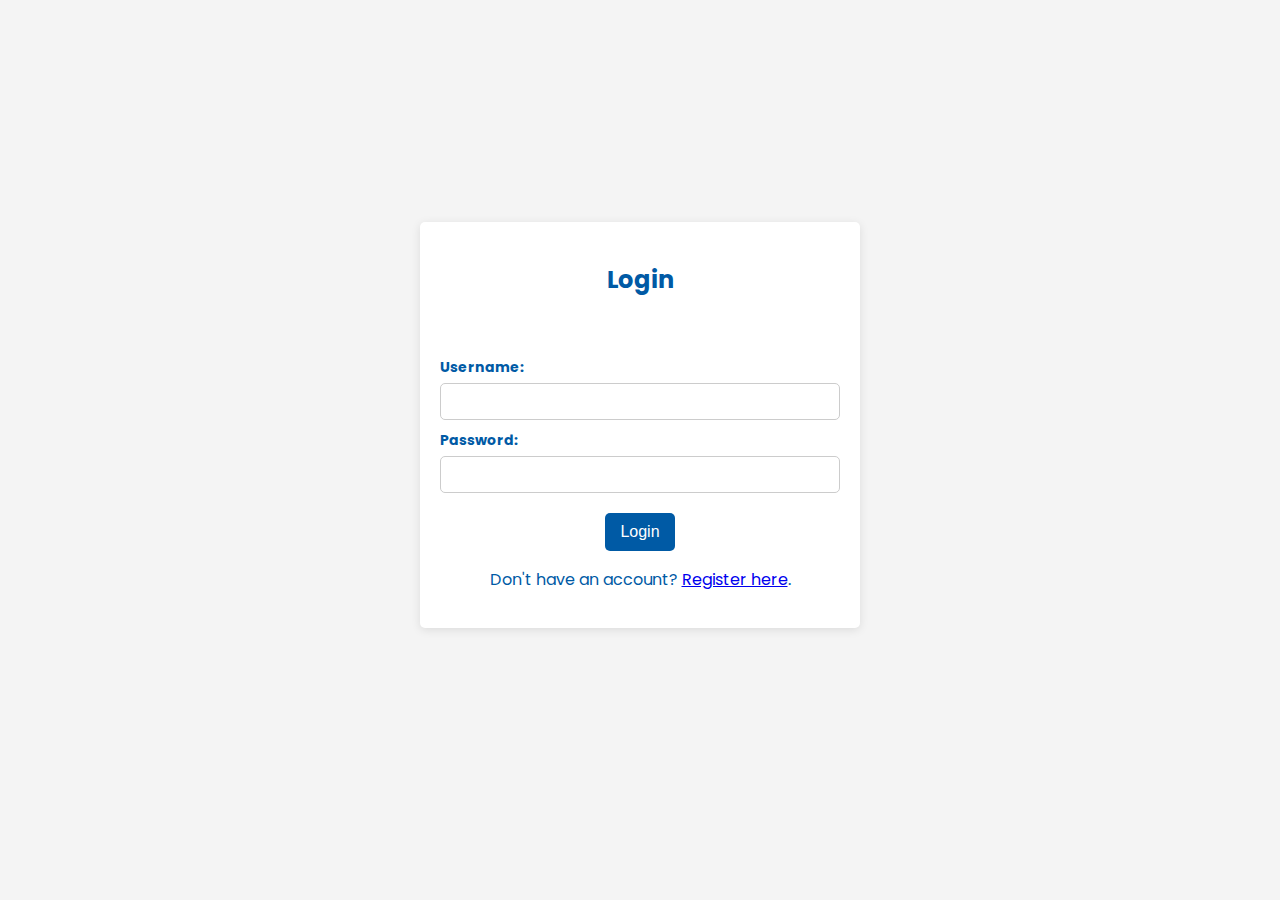
<file: login.html>
<!DOCTYPE html>
<html lang="en">
  <head>
    <meta charset="UTF-8" />
    <meta name="viewport" content="width=device-width, initial-scale=1.0" />
    <title>Login</title>
    <link rel="stylesheet" href="style.css" />
    <link href="https://fonts.googleapis.com/css2?family=Poppins:wght@400;700&display=swap" rel="stylesheet">
  </head>
  <body>
    <form id="loginForm">
      <h2>Login</h2>
      <h5 id="error"></h5>
      <div class="form-group">
        <label for="username">Username:</label>
        <input type="text" id="username" name="username" required />

        <label for="password">Password:</label>
        <input type="password" id="password" name="password" required />
      </div>
      <button type="submit">Login</button>
      <p>Don't have an account? <a href="register.html">Register here</a>.</p>
    </form>
    <script src="script.js"></script>
  </body>
</html>
</file>
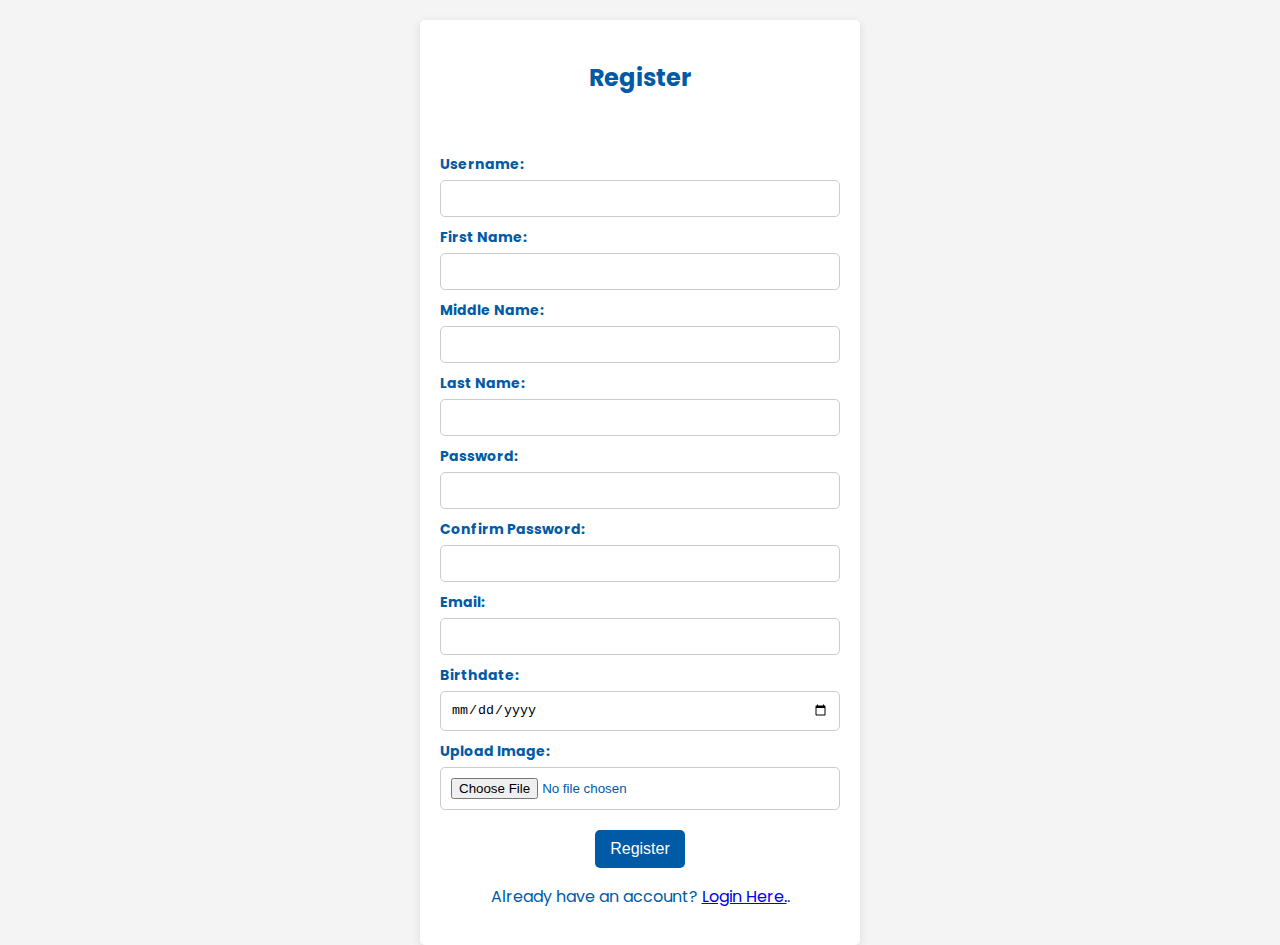
<file: register.html>
<!DOCTYPE html>
<html lang="en">
  <head>
    <meta charset="UTF-8" />
    <meta name="viewport" content="width=device-width, initial-scale=1.0" />
    <title>Register</title>
    <link rel="stylesheet" href="style.css" />
    <link
      href="https://fonts.googleapis.com/css2?family=Poppins:wght@400;700&display=swap"
      rel="stylesheet"
    />
  </head>
  <body>
    <form id="registerForm">
      <h2 style="color: #005aa5">Register</h2>
      <h5 id="error"></h5>
      <div class="form-group">
        <label for="username">Username:</label>
        <input type="text" id="username" name="username" />

        <label for="firstName">First Name:</label>
        <input type="text" id="firstName" name="firstName" />

        <label for="middlename">Middle Name:</label>
        <input type="text" id="middleName" name="middleName" />

        <label for="lastname">Last Name:</label>
        <input type="text" id="lastName" name="lastName" />

        <label for="password">Password:</label>
        <input type="password" id="password" name="password" />

        <label for="confirm-password">Confirm Password:</label>
        <input type="password" id="confirm-password" name="confirm-password" />

        <label for="email">Email:</label>
        <input type="email" id="email" name="email" />

        <label for="birthday">Birthdate:</label>
        <input type="date" id="birthday" name="birthday" />

        <label for="image">Upload Image:</label>
        <input type="file" id="image" name="image" accept="image/*" />
      </div>
      <button type="submit">Register</button>
      <p>Already have an account? <a href="login.html">Login Here.</a>.</p>
    </form>
    <script>
      const registerForm = document.getElementById("registerForm");

      if (registerForm) {
        registerForm.addEventListener("submit", async (e) => {
          e.preventDefault();

          const formData = new FormData(registerForm);
          const roleType = "USER"

          formData.append("roleType", roleType);

          try {
            const response = await fetch(
              "https://web-production-1de00.up.railway.app/api/user/register",
              {
                method: "POST",
                body: formData,
              }
            );

            const result = await response.json();

            if (response.ok) {
              window.location.href = "login.html";
              alert("Registration successful!");
            } else {
              document.getElementById("error").textContent =
                result.message || "Registration failed.";
            }
          } catch (parseError) {
            document.getElementById("error").textContent =
              "Invalid response from server.";
          }
        });
      }
    </script>
  </body>
</html>
</file>
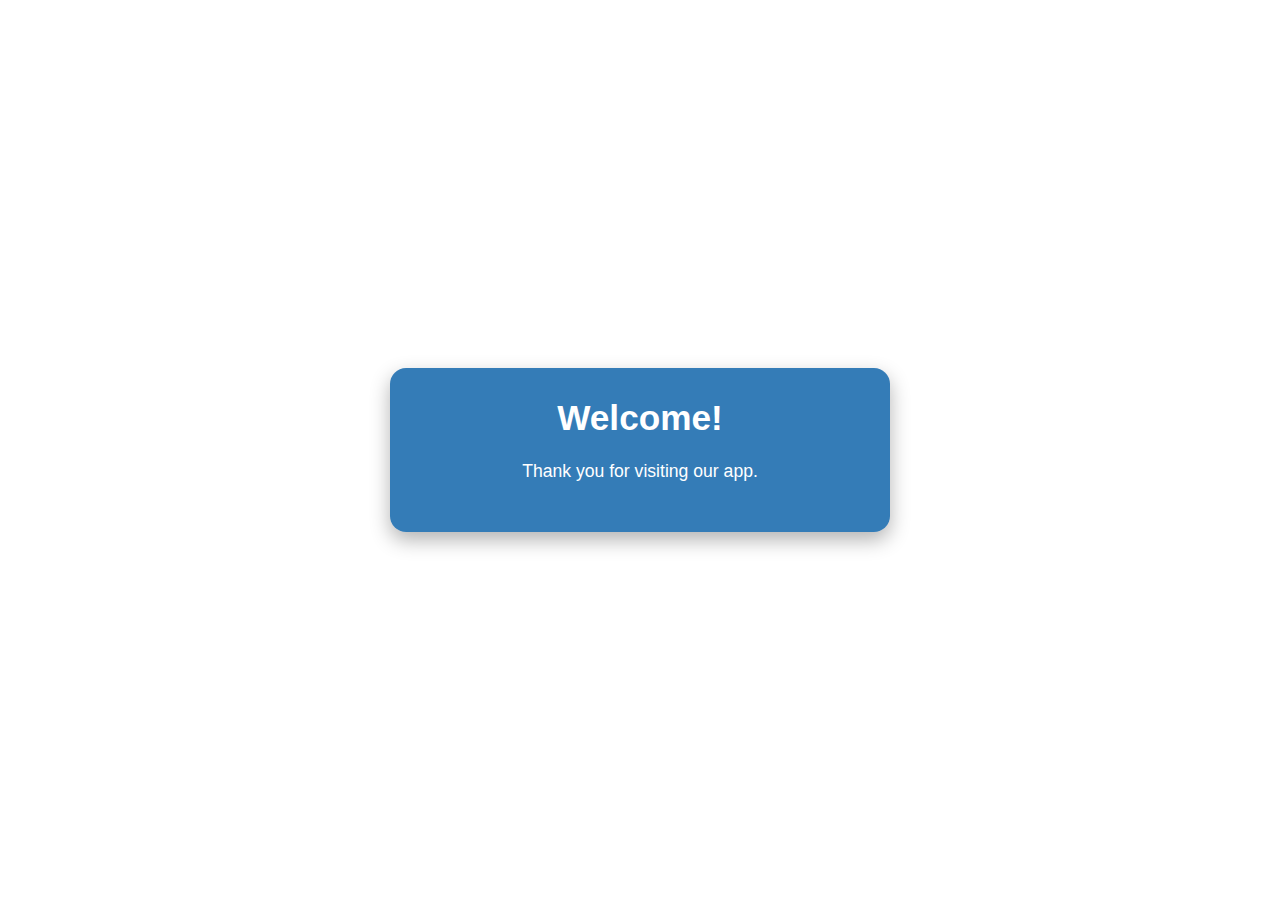
<file: welcome.html>
<!DOCTYPE html>
<html lang="en">
<head>
    <meta charset="UTF-8" />
    <meta name="viewport" content="width=device-width, initial-scale=1.0"/>
    <title>Welcome!</title>
       
</head>
<body>
    <div class="container">
        <h1 id="welcome-title">Welcome!</h1>
        <p id="welcome-message">Loading message...</p>
        <a href="http://127.0.0.1:5500/login.html" class="button" id="action-button" style="display: none;">Go to Login</a>
    </div>
    <style>
        * {
            box-sizing: border-box;
        }

        body {
            margin: 0;
            font-family: 'Segoe UI', Tahoma, Geneva, Verdana, sans-serif;
            display: flex;
            justify-content: center;
            align-items: center;
            min-height: 100vh;
            background: white;
            color: #fff;
            padding: 20px;
        }

        .container {
            background-color: #005ba5cb;
            border-radius: 16px;
            padding: 30px;
            max-width: 500px;
            width: 100%;
            text-align: center;
            box-shadow: 0 8px 20px rgba(0, 0, 0, 0.3);
        }

        h1 {
            margin-top: 0;
            font-size: 2.2rem;
        }

        p {
            font-size: 1.1rem;
            margin: 20px 0;
        }

        a.button {
            display: inline-block;
            margin-top: 20px;
            background-color: #fff;
            color: #005AA5;
            padding: 12px 24px;
            border-radius: 8px;
            text-decoration: none;
            font-weight: bold;
            transition: background-color 0.3s;
        }

        a.button:hover {
            background-color: #f0f0f0;
        }

        @media (max-width: 500px) {
            h1 {
                font-size: 1.8rem;
            }
            p {
                font-size: 1rem;
            }
        }
    </style>

    <script>
        const params = new URLSearchParams(window.location.search);
        const status = params.get('status');

        const title   = document.getElementById('welcome-title');
        const message = document.getElementById('welcome-message');
        const button  = document.getElementById('action-button');

        switch (status) {
        case 'success':
            title.textContent = "Email Verified!";
            message.textContent = "Your email has been successfully verified. You can now log in to your account.";
            button.style.display = 'inline-block';
            break;
        case 'not_found':
            title.textContent = "Verification Failed";
            message.textContent = "We couldn't find your email verification record. Please try registering again.";
            break;
        case 'failed':
            title.textContent = "Verification Failed";
            message.textContent = "Missing user information. Please try again.";
            break;
        case 'error':
            title.textContent = "Something Went Wrong";
            message.textContent = "An internal server error occurred. Please try again later.";
            break;
        default:
            title.textContent = "Welcome!";
            message.textContent = "Thank you for visiting our app.";
        }
    </script>
</body>
</html>
</file>
<file: style.css>
body {
    font-family: 'Poppins', sans-serif;
    background-color: #f4f4f4;
    margin: 0;
    padding: 20px;
    display: flex;
    justify-content: center;
    align-items: center;
    height: 90vh;
    color: rgb(0, 90, 165);;
}

form {
    max-width: 400px;
    width: 100%;
    margin: auto;
    background: #fff;
    padding: 20px;
    border-radius: 5px;
    box-shadow: 0 2px 10px rgba(0, 0, 0, 0.1);
    text-align: center;
}

.form-group {
    margin-bottom: 15px;
    display: flex;
    flex-direction: column;
    justify-content: center;
    align-items: center;
}

.form-group label {
    margin-bottom: 5px;
    font-weight: bold;
    margin-top: 5px;
    align-self: flex-start;
    font-size: 14px;
}

.form-group input {
    width: 100%;
    padding: 10px;
    border: 1px solid #ccc;
    border-radius: 5px;
    box-sizing: border-box;
    margin-bottom: 5px;
}

.form-group label {
    color: #005AA5;
}

button {
    background-color: #005AA5;
    color: white;
    border: none;
    padding: 10px 15px;
    border-radius: 5px;
    cursor: pointer;
    font-size: 16px;
}

form #error {
    padding: 5px;
    color: red;
}
</file>
